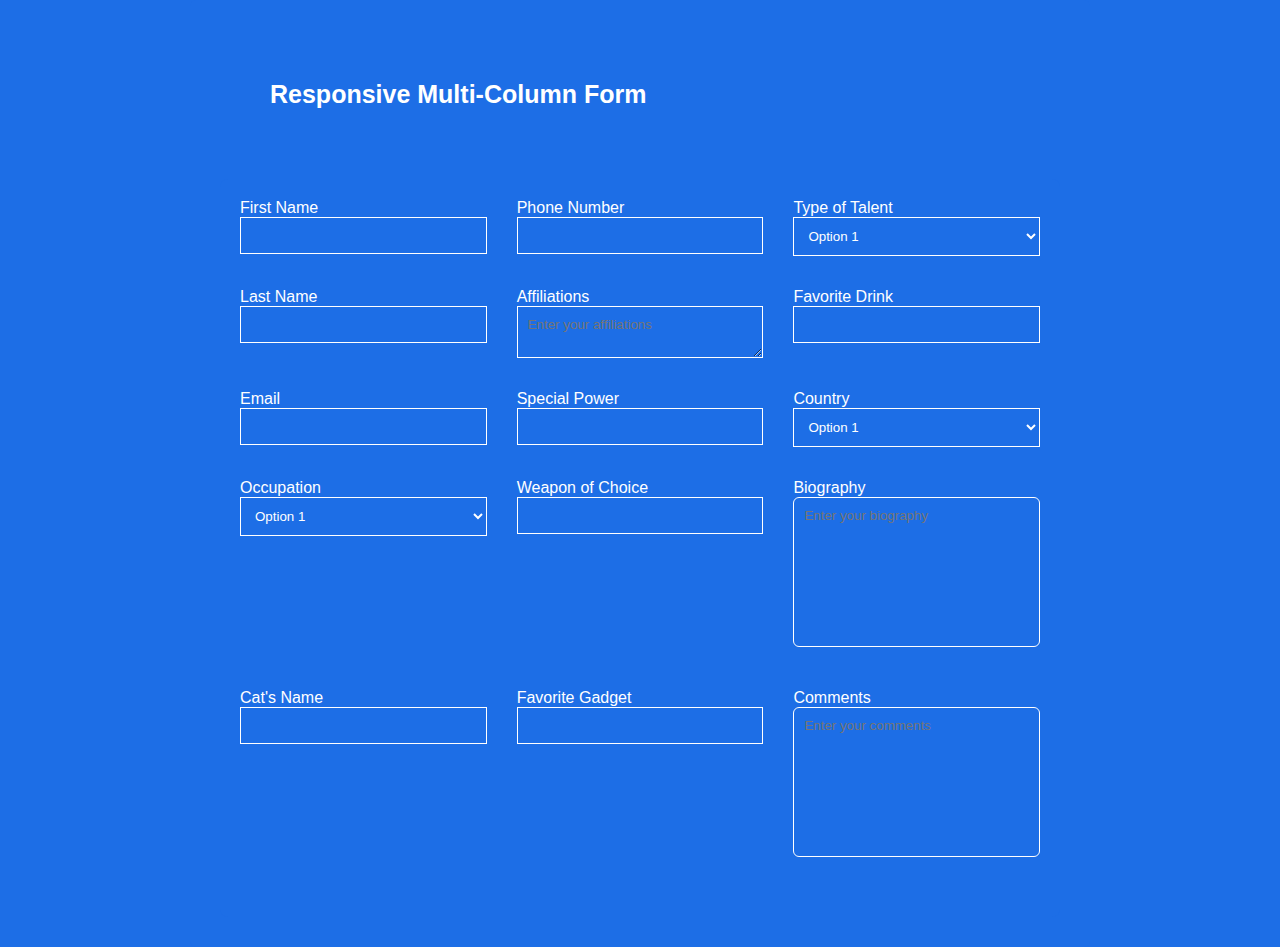
<file: 2P/Practica1.html>
<!DOCTYPE html>
<html lang="en">
  <head>
    <meta charset="UTF-8" />
    <meta
      name="viewport"
      content="width=device-width, initial-scale=1.0, viewport-fit=cover"
    />
    <link rel="stylesheet" href="css/estilo1.css" />
    <title>Document</title>
  </head>
  <body>
    <div class="container">
      <header>Responsive Multi-Column Form</header>
      <form action="#">
        <div class="form first">
          <div class="details personal">
            <div class="fields">
                <div class="input-field">
                  <label for="first-name">First Name</label>
                  <input type="text" id="first-name" required />
                </div>
                <div class="input-field">
                  <label for="phone">Phone Number</label>
                  <input type="text" id="phone" required />
                </div>
                <div class="input-field">
                  <label for="talent">Type of Talent</label>
                  <select id="talent">
                    <option value="option1">Option 1</option>
                    <option value="option2">Option 2</option>
                    <option value="option3">Option 3</option>
                  </select>
                </div>
                <div class="input-field">
                  <label for="last-name">Last Name</label>
                  <input type="text" id="last-name" required />
                </div>
                <div class="input-field">
                  <label for="affiliations">Affiliations</label>
                  <textarea
                    id="affiliations"
                    placeholder="Enter your affiliations"
                    required
                  ></textarea>
                </div>
                <div class="input-field">
                  <label for="drink">Favorite Drink</label>
                  <input type="text" id="drink" required />
                </div>
                <div class="input-field">
                  <label for="email">Email</label>
                  <input type="email" id="email" required />
                </div>
                <div class="input-field">
                  <label for="power">Special Power</label>
                  <input type="text" id="power" required />
                </div>
                <div class="input-field">
                  <label for="country">Country</label>
                  <select id="country">
                    <option value="option1">Option 1</option>
                    <option value="option2">Option 2</option>
                    <option value="option3">Option 3</option>
                  </select>
                </div>
                <div class="input-field">
                  <label for="occupation">Occupation</label>
                  <select id="occupation">
                    <option value="option1">Option 1</option>
                    <option value="option2">Option 2</option>
                    <option value="option3">Option 3</option>
                  </select>
                </div>
                <div class="input-field">
                  <label for="weapon">Weapon of Choice</label>
                  <input type="text" id="weapon" required />
                </div>
                <div class="input-field">
                  <label for="biography">Biography</label>
                  <textarea
                    id="biography"
                    placeholder="Enter your biography"
                    required
                  ></textarea>
                </div>
                <div class="input-field">
                  <label for="cat-name">Cat's Name</label>
                  <input type="text" id="cat-name" required />
                </div>
                <div class="input-field">
                  <label for="gadget">Favorite Gadget</label>
                  <input type="text" id="gadget" required />
                </div>
                <div class="input-field">
                  <label for="comments">Comments</label>
                  <textarea
                    id="comments"
                    placeholder="Enter your comments"
                    required
                  ></textarea>
                </div>
              </div>
          </div>
        </div>
      </form>
    </div>
  </body>
</html>
</file>
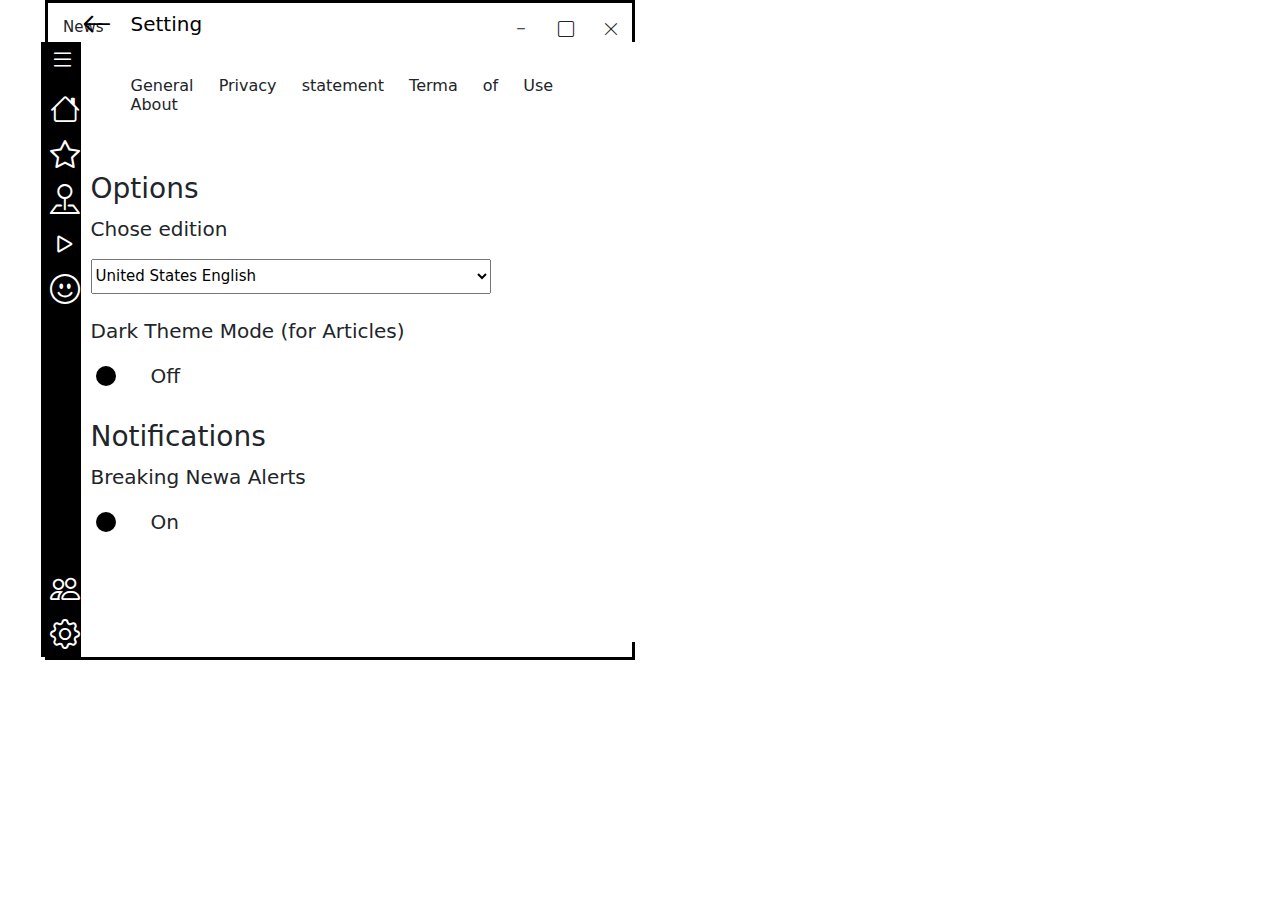
<file: 2P/Practica2.html>
<!DOCTYPE html>
<html lang="en">

<head>
    <link rel="stylesheet" href="css/estilo2.css">
  <meta charset="UTF-8">
  <meta name="viewport" content="width=device-width, initial-scale=1.0">
  <link rel="stylesheet" href="css/estilo2.css">
  <link rel="stylesheet" href="bootstrap/css/bootstrap.min.css">
  <link rel="stylesheet" href="https://cdn.jsdelivr.net/npm/bootstrap-icons@1.11.3/font/bootstrap-icons.min.css">
  <script src="bootstrap/js/bootstrap.bundle.js"></script>
  <link rel="shortcut icon" href="">
  <title>Setting</title>
</head>

<body>
  <div class="todo">
    <div class="cabeza">
      <header>
        <h6>News</h6>
        <i class="bi bi-dash"></i>
        <i class="bi bi-square"></i>
        <i class="bi bi-x-lg"></i>
      </header>
    </div>
    <div class="cuerpo">
      <div class="menu-superior">
        <i class="bi bi-list"></i>
      </div>
      <div class="menu">
        <i class="bi bi-house"></i>
        <i class="bi bi-star"></i>
        <i class="bi bi-pin-map"></i>
        <i class="bi bi-play"></i>
        <i class="bi bi-emoji-smile"></i>

      </div>
      <div class="menu-inferior">
        <i class="bi bi-people"></i>
        <i class="bi bi-gear"></i>
      </div>

      <div class="cuerpo-centro">
        <header>

          <i class="bi bi-arrow-left"></i>
          <h5>Setting</h5>

          <h6>General Privacy statement Terma of Use About</h6>

        </header>


      </div>
      <div class="cuerpo-2">
        <h3>Options</h3>
        <label for="">Chose edition</label><br>
        <br>
        <select name="" id="">
          <option value="">United States English</option>
        </select>
        <br>
        <br>
        <label for="">Dark Theme Mode (for Articles)</label>
        <br>
        <br>
        <input type="checkbox" id="check"> <label for="check" class="button"></label> <label for="">Off</label>
        <br>
        <br>
        <h3>Notifications</h3>
        <label for="">Breaking Newa Alerts</label>
        <br>
        <br>
        <input type="checkbox"
        id="checkk"> <label for="checkk" class="button"></label> <label for="">On</label>
      </div>


    </div>
  </div>

</body>

</html>
</file>
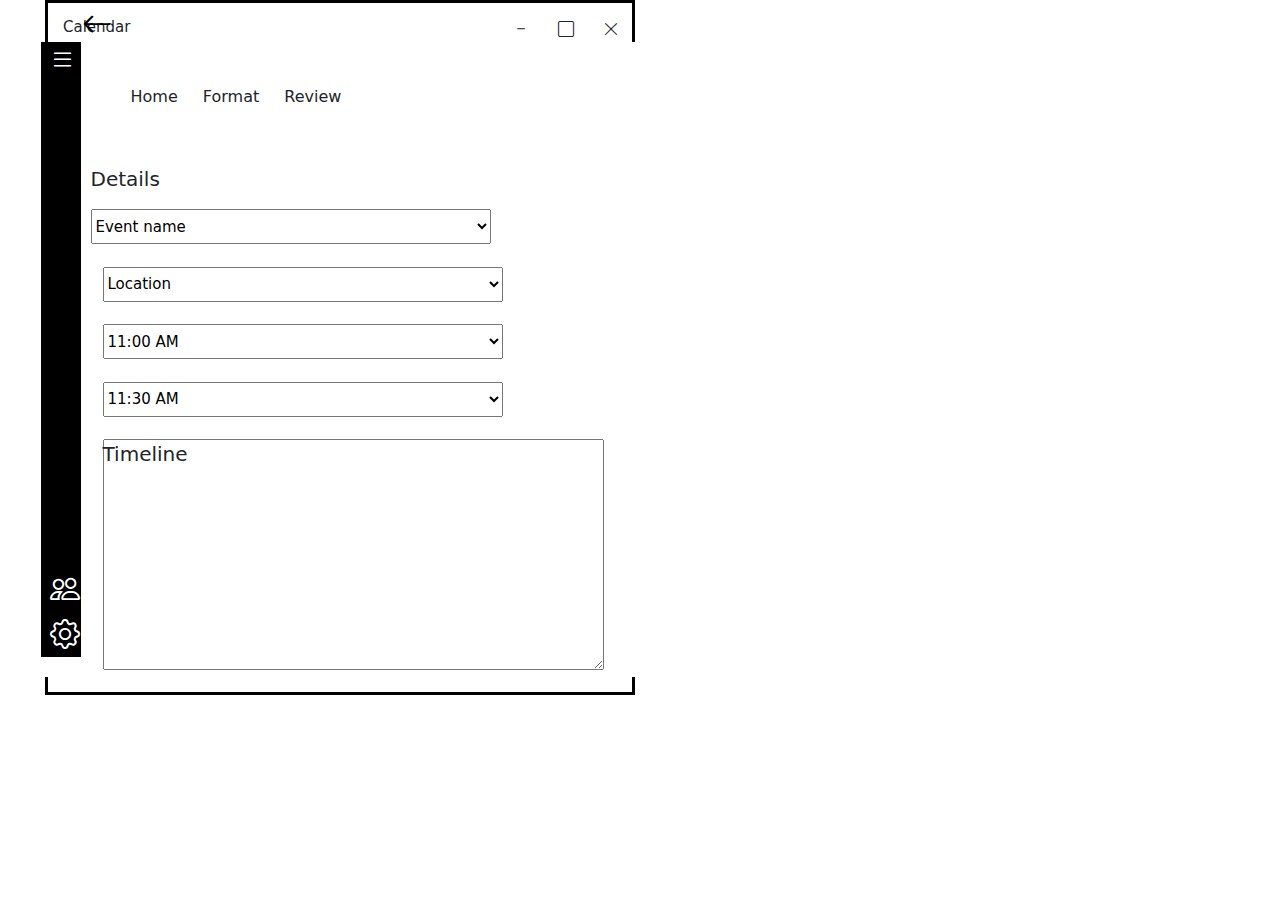
<file: 2P/Practica3.html>
<!DOCTYPE html>
<html lang="en">
<head>
    <meta charset="UTF-8">
    <meta name="viewport" content="width=device-width, initial-scale=1.0">
    <link rel="stylesheet" href="css/estilo3.css">
    <link rel="stylesheet" href="bootstrap/css/bootstrap.min.css">
    <link rel="stylesheet" href="https://cdn.jsdelivr.net/npm/bootstrap-icons@1.11.3/font/bootstrap-icons.min.css">
    <link rel="stylesheet" href="bootstrap/js/bootstrap.bundle.js">
    <link rel="shortcut icon" href="">
    <title>Setting</title>
</head>
<body>
    <div class="todo">
        <div class="cabeza">
            <header>
                <h6>Calendar</h6>
                <i class="bi bi-dash"></i>
                <i class="bi bi-square"></i>
                <i class="bi bi-x-lg"></i>
        
            </header>
           </div>
           <div class="cuerpo">
            <div class="menu-superior">
                <i class="bi bi-list"></i>
            </div>
            <div class="menu">
                
               
            </div>
            <div class="menu-inferior">
                <i class="bi bi-people"></i>
                <i class="bi bi-gear"></i>
                
            </div>

            <div class="cuerpo-centro">
                    <header>
                       
                     <i class="bi bi-arrow-left"></i>  
                     
                         <h6>Home    Format     Review</h6> 
                        
                    </header>
                   
                    
            </div>
            <div class="cuerpo-2">
               
                <label for="">Details</label><br>
                <br>
                <select name="" id="">
                    <option value="">Event name</option>
                </select>
                <br>
                <br>
                
                <div class="content">
                    <div class="cuerpo3">
                       
                        <div class="container">
                        <div class="input-box">

                            <select name="" id="">
                                <option value="">Location</option>
                            </select>

                            <br>
                            <br>

                            <select name="" id="">
                                <option value="">11:00 AM</option>
                            </select>


                            <br>
                            <br>
                            <select name="" id="">
                                <option value="">11:30 AM</option>
                            </select>

                            
                            <br>
                            <br>
                            
                            <label for="timeline">Timeline</label>
                            <input type="text" name="timeline" id="timeline" required>
                        </div>
                        
                        <div class="input-box">
                            <label for="final"></label>
                            <textarea name="final" id="final" cols="60" rows="10"></textarea>
                        </div>
                        

                    </div>
    </div>
   
</body>
</html>
</file>
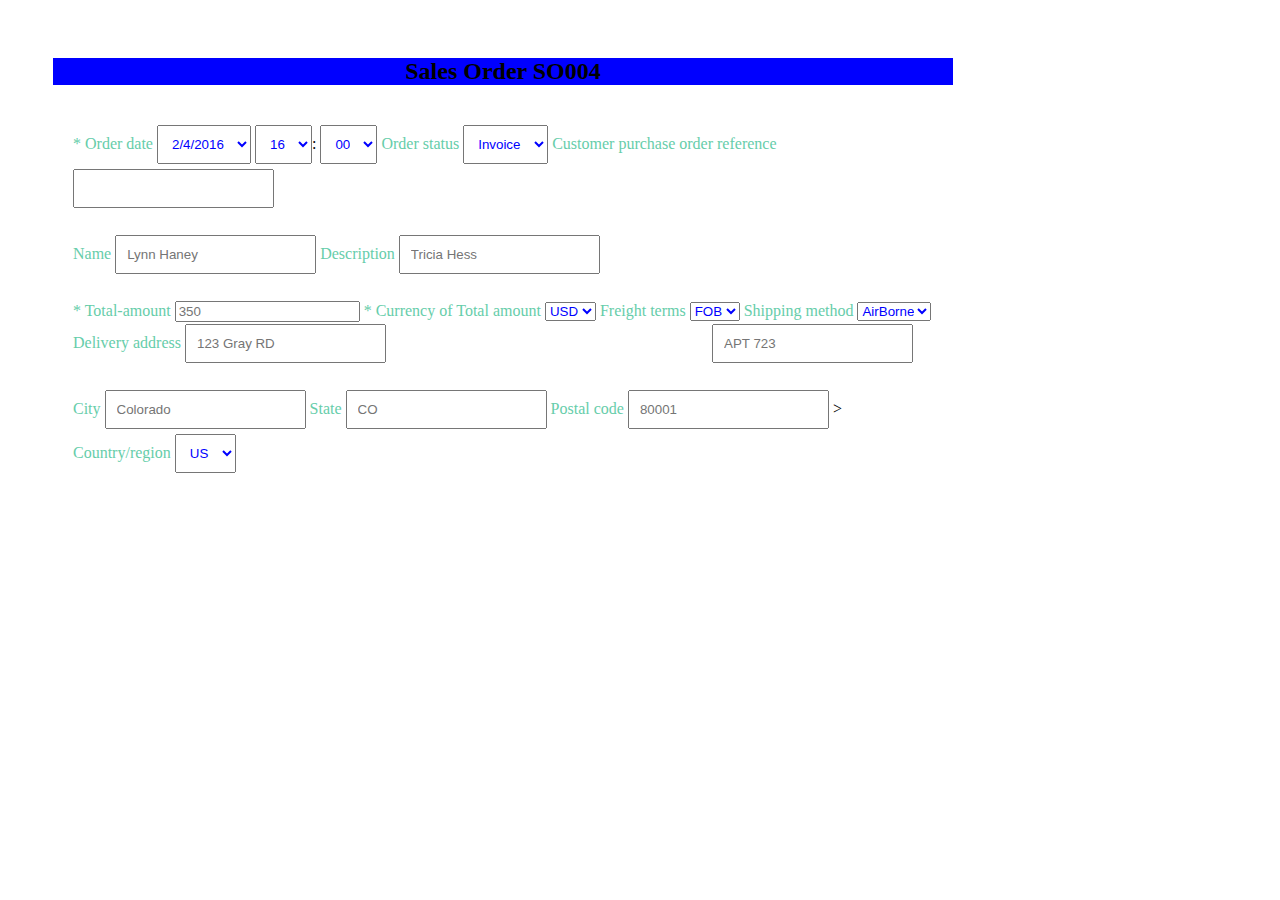
<file: 2P/Practica4.html>
<!DOCTYPE html>
<html lang="en">
<head>
    <meta charset="UTF-8">
    <meta name="viewport" content="width=device-width, initial-scale=1.0">
    <link rel="stylesheet" href="css/estilo4.css"> 
    <title>Document</title>
</head>
<body>
    <div class="container">
    <h2>Sales Order SO004</h2>
    <form action="#">
        <div class="form">
            <div class="dates">
             <div class="fields">
                <div class="input-field">
                    <label for="Order-date">* Order date</label>
                    <select name="" id="Order-date">
                        <option value="option1">2/4/2016</option>
                    </select>
                    <select name="" id="Order-date">
                        <option value="option1">16</option>
                    </select>:
                    <select name="" id="Order-date">
                        <option value="option1">00</option>
                    </select>
                    <label for="Order-status">Order status</label>
                    <select name="" id="Order-status">
                        <option value="option1">Invoice
                        </option>
                    </select>
                    <label for="Customer">Customer purchase order reference</label>
                    <input type="text" id="Customer">
                
                </div>
                <div class="input-field">
                    <label for="Name">Name</label>
                    <input type="text" id="Name" 
                    placeholder="Lynn Haney"
                    required>
                    <label for="Description">Description</label>
                    <input type="text" id="Description"
                    placeholder="Tricia Hess"
                    required>
                </div>
                <div class="money">
                    <label for="total-amount">* Total-amount</label>
                    <input type="text" id="total-amount"
                    placeholder="350"
                    required>
                    <label for="currency">* Currency of Total amount</label>
                    <select id="currency">
                    <option value="option1">USD</option>
                    </select>
                    <label for="Freight">Freight terms</label>
                    <select id="Freight">
                        <option value="option1">FOB</option>
                    </select>
                    <label for="Shipping">Shipping method</label>
                    <select id="Shipping">
                        <option value="option1">AirBorne</option>
                    </select>



                </div>
                <div class="input-field">
                    <label for="Delibery">Delivery address</label>
                    <input type="text" id="Delibery"
                    placeholder="123 Gray RD"
                    required>
                </div>
                <div class="input-field">
                    <input type="text" id="Delibery"
                    placeholder="APT 723"
                    required>
                </div>
                <div class="input-field">
                    <label for="city">City</label>
                    <input type="text" id="city"
                    placeholder="Colorado"
                    required>
                    <label for="State">State</label>
                    <input type="text" id="State"
                    placeholder="CO" required
                    >
                    <label for="Postal-code">Postal code</label>
                    <input type="text" id="Postal-code"
                    placeholder="80001" required
                    >
                    >
                    <label for="Country">Country/region</label>
                    <select id="Country">
                        <option value="option1">US</option>
                        
                    </select>
                </div>
             </div>

            </div>
        </div>
    </div>
    </form>
</body>
</html>
</file>
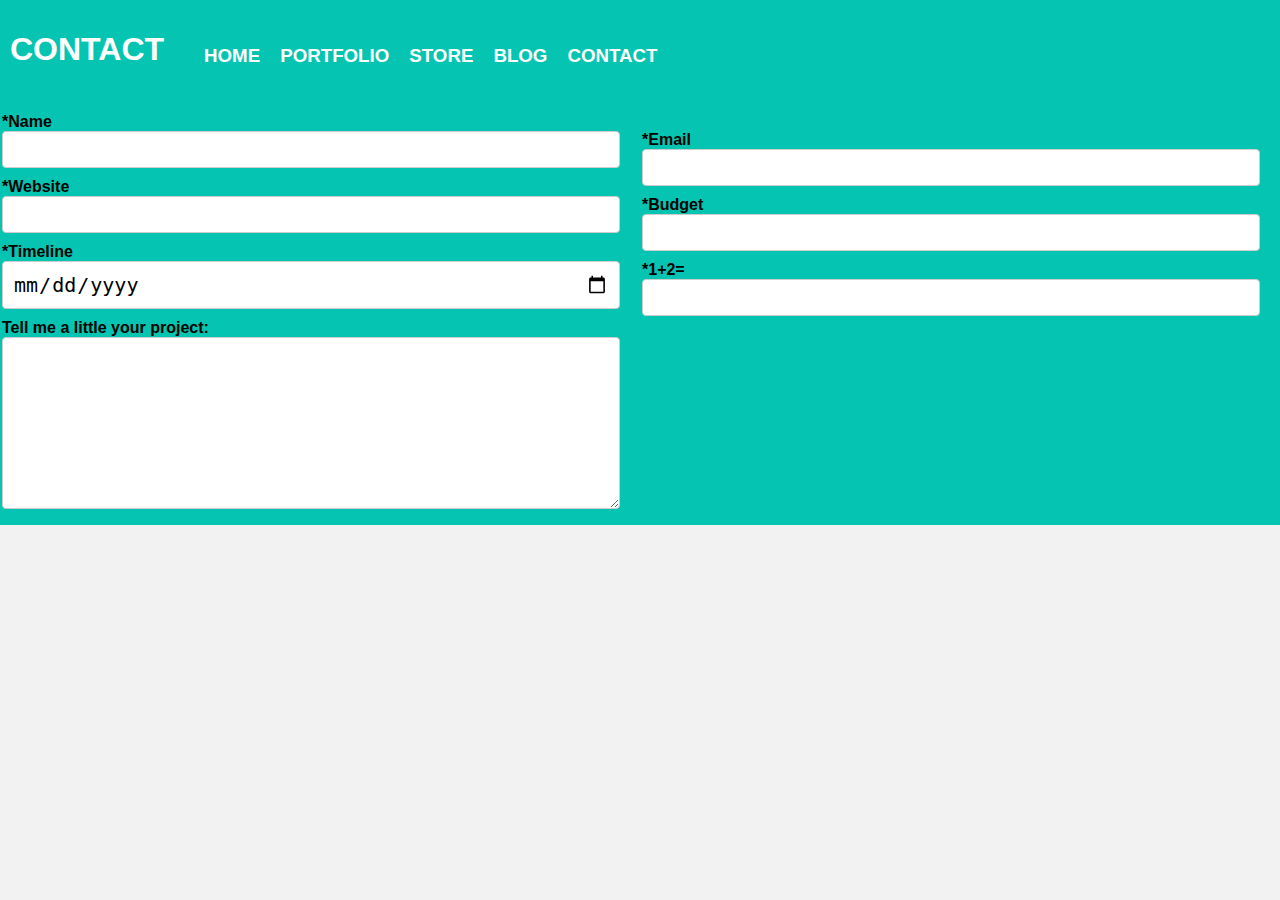
<file: 2P/Practica5.html>
<!DOCTYPE html>
<html lang="es">
<head>
    <meta charset="UTF-8">
    <meta name="viewport" content="width=device-width, initial-scale=1.0">
    <title>Practica 5</title>
    <link rel="stylesheet" href="css/estilo5.css">
</head>
<body>

<header>
    <h1>CONTACT</h1>
    <ul>
        <li><h3>HOME</h3></li>
        <li><h3>PORTFOLIO</h3></li>
        <li><h3>STORE</h3></li>
        <li><h3>BLOG</h3></li>
        <li><h3>CONTACT</h3></li>
    </ul>
</header>


<main>
    <div class="formulario">
        <div>
            <label for="nombre">*Name</label><br>
            <input type="text" id="nombre" name="nombre"><br>
        </div>

        <div>
            <label for="web">*Website</label><br>
            <input type="text" id="sitio" name="sitio"><br>
        </div>

        <div>
            <label for="Fecha">*Timeline</label><br>
            <input type="date" id="fecha" name="fecha" value="" style="font-size: 20px;">
            
        </div>

        

        <div>
            <label for="biografia">Tell me a little your project:</label><br>
            <textarea id="biografia" name="biografia" rows="10" cols="50"></textarea><br>
        </div>
    </div>

    <aside class="adicional">
        <div>
            <label for="Correo">*Email</label><br>
            <input type="tel" id="Correo" name="Correo"><br>
        </div>

        <div>
            <label for="Presupuesto">*Budget</label><br>
            <input type="text" id="" name="dine"><br>
        </div>

        <div>
            <label for="ocupacion">*1+2=</label><br>
            <input type="text" id="" name="resul"><br>
        </div>
    </aside>

</body>
</html>
</file>
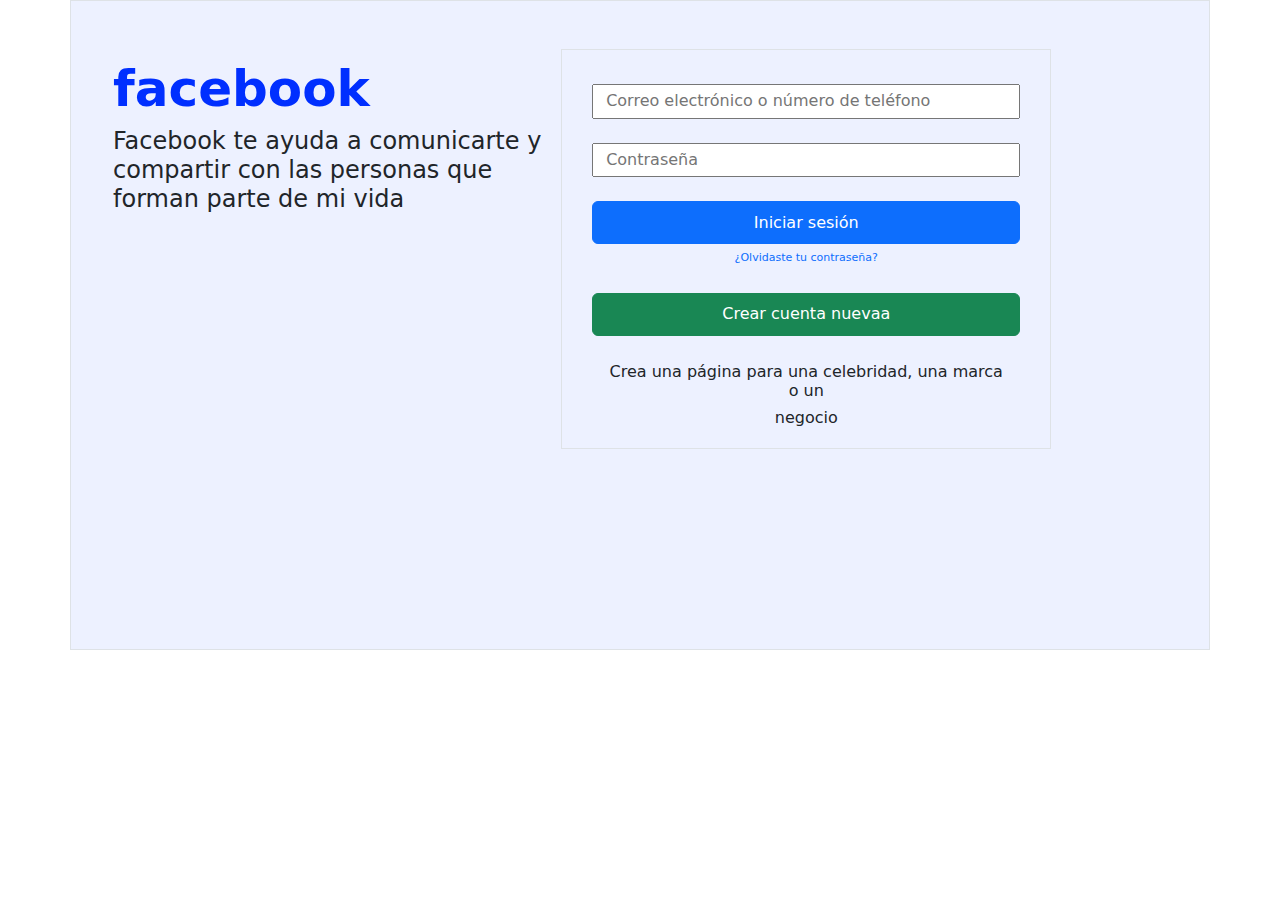
<file: 2P/Practica6.html>
<!DOCTYPE html>
<html lang="en">
<head>
    <meta charset="UTF-8">
    <meta name="viewport" content="width=device-width, initial-scale=1.0">
    <title>Document</title>
    <link rel="stylesheet" href="bootstrap/css/bootstrap.min.css">
    <link rel="stylesheet" href="css/estilo6.css">
    <script src="bootstrap/js/bootstrap.min.js"></script>
    
</head>
<body>
    <div class="container border">
        <form class="cbp-mc-form mt-4">
            <div class="cbp-mc-column mt-4">
                <h1 class="text-large"><strong>facebook</strong></h1>
                <h4 class=" text-p bordsser">Facebook te ayuda a comunicarte y compartir con las personas que forman parte de mi vida</h4>
              </div>
              <div class="cbp-mc-column mt-4 row border">
                <input class="mt-4" type="text" id="email" name="email" placeholder="Correo electrónico o número de teléfono">
                <input class="mt-4" type="text" id="contraseña" name="contraseña" placeholder="Contraseña">
                <button type="button" class="btn btn-primary mt-4">Iniciar sesión</button>
                <a class="mt-1 text-small link link-offset-2 link-offset-3-hover link-underline link-underline-opacity-0 link-underline-opacity-75-hover" href="#">
                          ¿Olvidaste tu contraseña?
                  </a>
                  <button type="button" class="mt-4 btn btn-success">Crear cuenta nuevaa</button>
                  <div class="text-a">
                    <h6 class="mt-4">Crea una página para una celebridad, una marca o un</h6>
                    <h6 class="text-b">negocio</h6>
                  </div>
                </div>
                  
      </div>
</body>
</html>
</file>
<file: 2P/css/estilo1.css>
* {
    margin: 0;
    padding: 0;
    box-sizing: border-box;
    font-family: 'popins', sans-serif;
}

body {
    min-height: 100vh;
    display: flex;
    align-items: center;
    justify-content: center;
    background: #1d6ee6;
}

.container {
    position: relative;
    max-width: 900px;
    width: 100%;
    border-radius: 6px;
    padding: 30px;
    margin: 0 15px;
    background-color: #1d6ee6;
}
.container header {
    font-size: 25px;
    font-weight: 600;
    color: #333;
    margin-bottom: 20px;
    color: #fff;
    padding: 50px;
}

.container form {
    position: relative;
    background-color: #1d6ee6;
    padding: 20px;
    border-radius: 8px;
    display: flex;
    flex-wrap: wrap;
    justify-content: space-between;
    color: #fff;
}

.container form .fields {
    width: 100%;
    display: flex;
    flex-wrap: wrap;
    justify-content: space-between;
    gap: 2px;
}
.container form .fields .input-field {
    flex-basis: calc(33.33% - 20px);
    margin-bottom: 20px;
}

.input-field {
    display: flex;
    flex-direction: column;
}
.input-field input,
.input-field select,
.input-field textarea {
    border: 1px solid #ffffff;
    padding: 10px;
    width: 100%;
    box-sizing: border-box;
    background-color: #1d6ee6;
    color: #fff;
    margin-bottom: 10px;
}
#affiliation,
#biography,
#comments {
    resize: none;
    width: 100%;
    height: 150px;
    padding: 10px;
    border-radius: 6px;
    border: 1px solid #ffffff;
    box-sizing: border-box;
    background-color: #1d6ee6;
    color: #fff;
    display: block;
    margin-bottom: 20px;
}
</file>
<file: 2P/css/estilo2.css>
body{
    min-height: 20vh;
    display: flex;
    align-items: center;
    justify-content: center;
    
}
.todo{
    position: relative;
    max-width: 590px;
    width: 100%;
    border-radius: 0px;
    padding: 15px;
    margin: 0 15px;
    border: #000000 solid;
    background-color: #ffffff;
    right: 300px;
    
}
.cabeza h6{
    position: absolute;
    font-size: 15px; 
     
}
.cabeza i{
    position: relative;
    display: inline-block;
    width: 2.5em;
    left: 450px;
}
.todo .cuerpo{
    position: relative;
    min-height: 600px;
    margin-right: 100px;
    margin-right: -2.5vh;
    margin-left:  -2.5vh;
    background-color: white;
    
}



.todo .menu{
    background-color: black;
    max-width: 40px;
    min-height: 480px;
    
}
.todo .menu-superior {
    background-color: black;
    max-width: 40px ;
    min-height: 45px;
}
.todo .menu-superior i{
    font-size: 25px;
    color: white;
    position: relative;
    margin-left: 1vh;
}
.todo .cuerpo .menu i{

    display: center;
    color: white;
    font-size: 30px;
    margin-left: 1vh;
}
.todo .menu-inferior{
    background-color: black;
    max-width: 40px;
    min-height: 45px;
}
.todo .menu-inferior i{
    display: center;
    color: white;
    font-size: 30px;
    margin-left: 1vh;
}
.todo .cuerpo .cuerpo-centro{
    position: relative;
    max-width: 544px;
    width: 100%;
    border-radius: 0px;
    margin: 0 15px;
    background-color: white;
    right: -25px;
    max-height: -10px;
    margin-top: -615px;
    padding: 50px;    
}
.cuerpo-centro h5{
    position: relative;
    font-size: 20px;
    margin-top: -35px;
    color: black;
}
.todo .cuerpo .cuerpo-centro i{
    font-size: 30px;
    color: rgb(0, 0, 0);
    position: relative;
    right: 40px;
    display: block;
    margin-left: -1vh;
    margin-top: -10vh;  
}
.todo .cuerpo .cuerpo-centro h6{
    display: inline;
    position: relative;
    word-spacing: 20px;
    display: flex;
    margin-top: 40px;

}      
.todo .cuerpo .cuerpo-2 {
    position: relative;
    left: 50px;
}  
.todo .cuerpo .cuerpo-2{
    font-size: 15px;
}    
.button{
    background-color: white;
    width: 60px;
    height: 30px;
    border-radius: 50px;
    border-color: rgb(0,0,0,0);
    cursor: pointer;
    position: relative;
    transition: 0.2s;
} 
.button::before{
    position: absolute;
    content: " ";
    background-color: #000000;
    width: 20px;
    height: 20px;
    border-radius: 50px;
    margin: 5px;
    transition: 0.2s;
}   
input{
    display: none;
} 
label{
    font-size: 20px;
    position: absolute;
}
input:checked + .button{
    background-color: #0875CA;
}
input:checked + .button::before{
    transform: translateX(30px);
}
select{
    position: relative;
    width: 400px;
    height: 35px;
}
.input-box .textarea{
    width: 95%;
    padding: 10px;
    border-radius: 5px;
    
    outline: none;
    flex-wrap: wrap;
    justify-content: center;
}
</file>
<file: 2P/css/estilo3.css>
body{
    min-height: 20vh;
    display: flex;
    align-items: center;
    justify-content: center;
    
}
.todo{
    position: relative;
    max-width: 590px;
    width: 100%;
    border-radius: 0px;
    padding: 15px;
    margin: 0 15px;
    border: #000000 solid;
    background-color: #ffffff;
    right: 300px;
    
}
.cabeza h6{
    position: absolute;
    font-size: 15px; 
     
}
.cabeza i{
    position: relative;
    display: inline-block;
    width: 2.5em;
    left: 450px;
}
.todo .cuerpo{
    position: relative;
    min-height: 600px;
    margin-right: 100px;
    margin-right: -2.5vh;
    margin-left:  -2.5vh;
    background-color: white;
    
}



.todo .menu{
    background-color: black;
    max-width: 40px;
    min-height: 480px;
    
}
.todo .menu-superior {
    background-color: black;
    max-width: 40px ;
    min-height: 45px;
}
.todo .menu-superior i{
    font-size: 25px;
    color: white;
    position: relative;
    margin-left: 1vh;
}
.todo .cuerpo .menu i{

    display: center;
    color: white;
    font-size: 30px;
    margin-left: 1vh;
}
.todo .menu-inferior{
    background-color: black;
    max-width: 40px;
    min-height: 45px;
}
.todo .menu-inferior i{
    display: center;
    color: white;
    font-size: 30px;
    margin-left: 1vh;
}
.todo .cuerpo .cuerpo-centro{
    position: relative;
    max-width: 544px;
    width: 100%;
    border-radius: 0px;
    margin: 0 15px;
    background-color: white;
    right: -25px;
    max-height: -10px;
    margin-top: -615px;
    padding: 50px;    
}
.cuerpo-centro h5{
    position: relative;
    font-size: 20px;
    margin-top: -35px;
    color: black;
}
.todo .cuerpo .cuerpo-centro i{
    font-size: 30px;
    color: rgb(0, 0, 0);
    position: relative;
    right: 40px;
    display: block;
    margin-left: -1vh;
    margin-top: -10vh;  
}
.todo .cuerpo .cuerpo-centro h6{
    display: inline;
    position: relative;
    word-spacing: 20px;
    display: flex;
    margin-top: 40px;

}      
.todo .cuerpo .cuerpo-2 {
    position: relative;
    left: 50px;
}  
.todo .cuerpo .cuerpo-2{
    font-size: 15px;
}    
.button{
    background-color: white;
    width: 60px;
    height: 30px;
    border-radius: 50px;
    border-color: rgb(0,0,0,0);
    cursor: pointer;
    position: relative;
    transition: 0.2s;
} 
.button::before{
    position: absolute;
    content: " ";
    background-color: #000000;
    width: 20px;
    height: 20px;
    border-radius: 50px;
    margin: 5px;
    transition: 0.2s;
}   
input{
    display: none;
} 
label{
    font-size: 20px;
    position: absolute;
}
input:checked + .button{
    background-color: #0875CA;
}
input:checked + .button::before{
    transform: translateX(30px);
}
select{
    position: relative;
    width: 400px;
    height: 35px;
}
.input-box .textarea{
    width: 95%;
    padding: 10px;
    border-radius: 5px;
    
    outline: none;
    flex-wrap: wrap;
    justify-content: center;
}
</file>
<file: 2P/css/estilo4.css>
h2{
    background-color: blue;
    text-align: center;

}
.container{
    max-width: 900px;
    width: 100%;
    border-radius: 6px;
    padding: 30px;
    margin: 0 15px;
}
.container form {
    position: relative;
    padding: 20px;
    border-radius: 8px;
    display: flex;
    flex-wrap: wrap;
    justify-content: space-between;
}
.container form .fields {
    width: 100%;
    display: flex;
    flex-wrap: wrap;
    justify-content: space-between;
    gap: 2px;
}
.container form .fields .input-field {
    margin-bottom: 20px;
    padding-right: 20px;

}
.input-field input,
.input-field select
{
    padding: 10px;
   
   
    margin-bottom: 5px;
}
select{
    color: blue;

}
label{
    color: mediumaquamarine;
}
</file>
<file: 2P/css/estilo5.css>
body {
    font-family: Arial, sans-serif;
    margin: 0;
    padding: 0;
    background-color: #f2f2f2;
}

.container {
    width: 80%;
    margin: 0 auto;
    padding: 20px;
}

header {
    background-color: #05c4b1;
    color: white;
    text-align: left;
    padding: 10px ;
    display: flex;
   
    
}
header ul {
    list-style-type: none;
    display: flex;
  
}
header ul li{
    padding-right: 20px;
}

main {
    display: flex;
    justify-content: space-between;
    
}

.formulario {
    flex: 1;
    background-color: #05c4b1;
    padding: 2px;
}

.adicional {
    flex: 1;
    background-color: #05c4b1;
    padding: 20px;
}

label {
    font-weight: bold;
}

input[type="text"],
input[type="tel"],
textarea {
    width: 100%;
    padding: 10px;
    margin-bottom: 10px;
    border: 1px solid #ccc;
    border-radius: 4px;
    box-sizing: border-box;
}

input[type="date"] {
    width: 100%;
    padding: 10px;
    margin-bottom: 10px;
    border: 1px solid #ccc;
    border-radius: 4px;
    box-sizing: border-box;
    font-size: 16px;
}



#resul {
    width: 100px;
    padding: 10px;
    margin-bottom: 10px;
    border: 1px solid #ccc;
    border-radius: 4px;
    box-sizing: border-box;
}
</file>
<file: 2P/css/estilo6.css>
.cbp-mc-form {
	position: relative;
    
}


.cbp-mc-form:before, 
.cbp-mc-form:after { 
	content: " "; display: table; 
    
}

.cbp-mc-form:after { 
	clear: both;
     
    
}

.cbp-mc-column {
	width: 44%;
	padding: 10px 30px;
	float: left;
    height: 400px;
}
.text-large{
    font-size: 50px;
    color: #002fff;;
}
.text-p{
    width: 430px;
}
.link{
    align-content: center;
}
.text-small{
    font-size: 11px;
    text-align: center;
}
.container{
    background-color: #edf1ff;
    width: 1400px;
    height: 650px;
}
.text-smaall{
    font-size: 13px;
}
.text-a{
    align-content: center;
    text-align: center;
}
</file>
